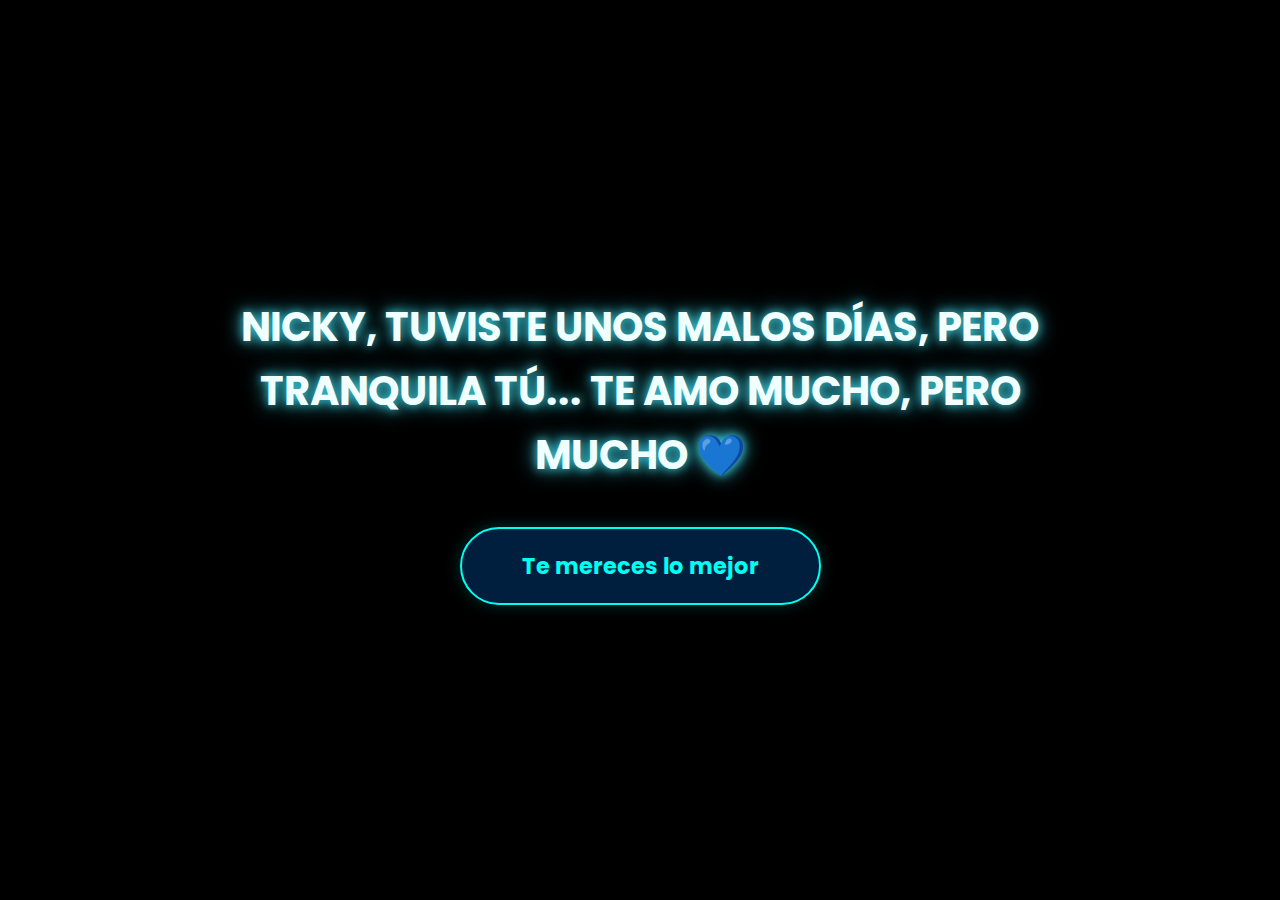
<file: index.html>
<!DOCTYPE html>
<html lang="es">
<head>
  <meta charset="UTF-8" />
  <meta name="viewport" content="width=device-width, initial-scale=1.0"/>
  <title>Mensaje para Nicky</title>
  <link href="https://fonts.googleapis.com/css2?family=Poppins:ital,wght@0,500;1,900&display=swap" rel="stylesheet">
  <style>
    * {
      margin: 0;
      padding: 0;
      box-sizing: border-box;
      font-family: 'Poppins', cursive;
    }

    body {
      width: 100%;
      height: 100vh;
      background-color: #000;
      color: azure;
      display: flex;
      flex-direction: column;
      align-items: center;
      justify-content: center;
      overflow: hidden;
      text-align: center;
      padding: 20px;
    }

    .greetings {
      font-size: 2.5rem;
      font-weight: 700;
      max-width: 900px;
      line-height: 1.6;
      text-shadow: 0 0 10px #39c6d6, 0 0 20px #39c6d6;
      margin-bottom: 40px;
      animation: glowMessage 4s ease-in-out infinite alternate;
    }

    @keyframes glowMessage {
      0% {
        text-shadow: 0 0 5px #39c6d6, 0 0 10px #39c6d6;
      }
      100% {
        text-shadow: 0 0 20px #39c6d6, 0 0 40px #39c6d6;
      }
    }

    .botones {
      display: flex;
      justify-content: center;
      align-items: center;
    }

    .botones a {
      position: relative;
      padding: 20px 60px;
      font-size: 1.4rem;
      font-weight: bold;
      text-decoration: none;
      color: #00fff0;
      background: #001f3f;
      border: 2px solid #00fff0;
      border-radius: 60px;
      overflow: hidden;
      transition: 0.3s ease-in-out;
      box-shadow: 0 0 15px rgba(0, 255, 255, 0.2);
      z-index: 1;
      outline: none;
    }

    .botones a:focus {
      outline: none;
      box-shadow: none;
    }

    .botones a::before {
      content: '';
      position: absolute;
      top: var(--y, 50%);
      left: var(--x, 50%);
      width: 0;
      height: 0;
      background: radial-gradient(circle, #00fff0 10%, transparent 50%);
      transform: translate(-50%, -50%);
      transition: width 0.4s, height 0.4s;
      pointer-events: none;
      z-index: 0;
      border-radius: 50%;
    }

    .botones a:hover::before {
      width: 350px;
      height: 350px;
    }

    .botones a:hover {
      background-color: #00fff0;
      color: #001f3f;
      box-shadow: 0 0 25px #00fff0, 0 0 50px #00fff0;
    }

    @media screen and (max-width: 574px) {
      .greetings {
        font-size: 1.8rem;
        padding: 0 10px;
      }
    }
  </style>
</head>
<body>

  <div class="greetings">
    <span>NICKY, TUVISTE UNOS MALOS DÍAS, PERO TRANQUILA TÚ... TE AMO MUCHO, PERO MUCHO 💙</span>
  </div>

  <div class="botones">
    <a href="flower.html">Te mereces lo mejor</a>
  </div>

  <script>
    document.querySelectorAll('.botones a').forEach(btn => {
      btn.addEventListener('mousemove', (e) => {
        const rect = btn.getBoundingClientRect();
        const x = e.clientX - rect.left;
        const y = e.clientY - rect.top;
        btn.style.setProperty('--x', `${x}px`);
        btn.style.setProperty('--y', `${y}px`);
      });
    });
  </script>

</body>
</html>
</file>
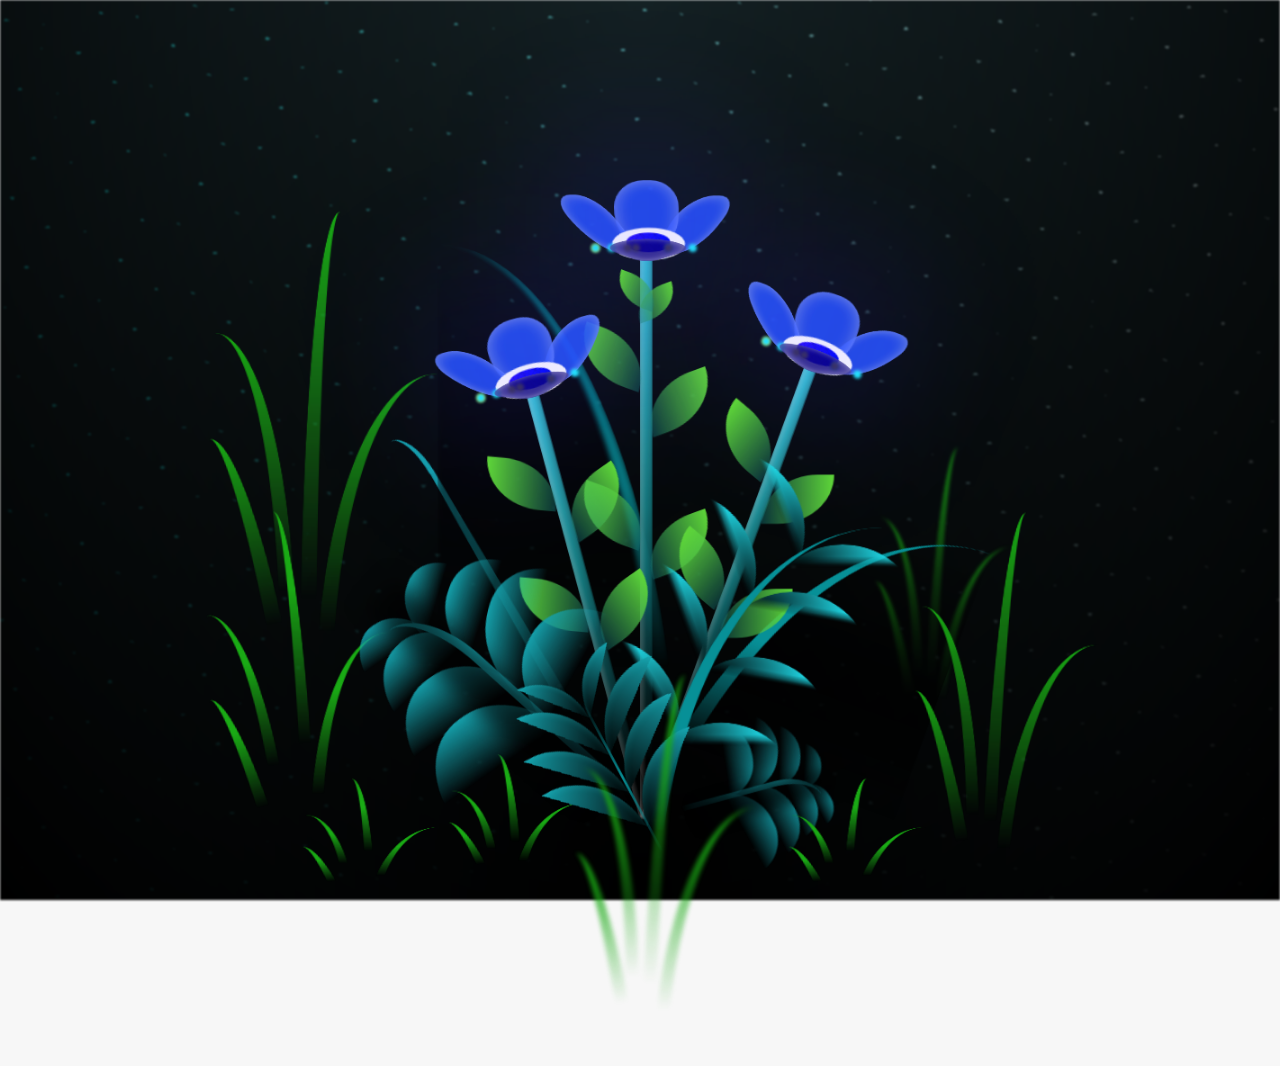
<file: flower.html>
<!DOCTYPE html>
<html lang="es">
  <head>
    <meta charset="UTF-8" />
    <meta http-equiv="X-UA-Compatible" content="IE=edge" />
    <meta name="viewport" content="width=device-width, initial-scale=1.0" />
    <link rel="stylesheet" href="css/main.css" />
    <link rel="icon" href="img/flowers.png" type="image/x-icon" />
    <title>Flower</title>
  </head>
  <body class="container">
    <audio src="sound/ChristianBasso&HaienQiu-Flowers.mp3" autoplay></audio>
    <div id="lyrics">
  
    </div>
  
    <div class="night"></div>
    <div class="flowers">
      <div class="flower flower--1">
        <div class="flower__leafs flower__leafs--1">
          <div class="flower__leaf flower__leaf--1"></div>
          <div class="flower__leaf flower__leaf--2"></div>
          <div class="flower__leaf flower__leaf--3"></div>
          <div class="flower__leaf flower__leaf--4"></div>
          <div class="flower__white-circle"></div>

          <div class="flower__light flower__light--1"></div>
          <div class="flower__light flower__light--2"></div>
          <div class="flower__light flower__light--3"></div>
          <div class="flower__light flower__light--4"></div>
          <div class="flower__light flower__light--5"></div>
          <div class="flower__light flower__light--6"></div>
          <div class="flower__light flower__light--7"></div>
          <div class="flower__light flower__light--8"></div>
        </div>
        <div class="flower__line">
          <div class="flower__line__leaf flower__line__leaf--1"></div>
          <div class="flower__line__leaf flower__line__leaf--2"></div>
          <div class="flower__line__leaf flower__line__leaf--3"></div>
          <div class="flower__line__leaf flower__line__leaf--4"></div>
          <div class="flower__line__leaf flower__line__leaf--5"></div>
          <div class="flower__line__leaf flower__line__leaf--6"></div>
        </div>
      </div>

      <div class="flower flower--2">
        <div class="flower__leafs flower__leafs--2">
          <div class="flower__leaf flower__leaf--1"></div>
          <div class="flower__leaf flower__leaf--2"></div>
          <div class="flower__leaf flower__leaf--3"></div>
          <div class="flower__leaf flower__leaf--4"></div>
          <div class="flower__white-circle"></div>

          <div class="flower__light flower__light--1"></div>
          <div class="flower__light flower__light--2"></div>
          <div class="flower__light flower__light--3"></div>
          <div class="flower__light flower__light--4"></div>
          <div class="flower__light flower__light--5"></div>
          <div class="flower__light flower__light--6"></div>
          <div class="flower__light flower__light--7"></div>
          <div class="flower__light flower__light--8"></div>
        </div>
        <div class="flower__line">
          <div class="flower__line__leaf flower__line__leaf--1"></div>
          <div class="flower__line__leaf flower__line__leaf--2"></div>
          <div class="flower__line__leaf flower__line__leaf--3"></div>
          <div class="flower__line__leaf flower__line__leaf--4"></div>
        </div>
      </div>

      <div class="flower flower--3">
        <div class="flower__leafs flower__leafs--3">
          <div class="flower__leaf flower__leaf--1"></div>
          <div class="flower__leaf flower__leaf--2"></div>
          <div class="flower__leaf flower__leaf--3"></div>
          <div class="flower__leaf flower__leaf--4"></div>
          <div class="flower__white-circle"></div>

          <div class="flower__light flower__light--1"></div>
          <div class="flower__light flower__light--2"></div>
          <div class="flower__light flower__light--3"></div>
          <div class="flower__light flower__light--4"></div>
          <div class="flower__light flower__light--5"></div>
          <div class="flower__light flower__light--6"></div>
          <div class="flower__light flower__light--7"></div>
          <div class="flower__light flower__light--8"></div>
        </div>
        <div class="flower__line">
          <div class="flower__line__leaf flower__line__leaf--1"></div>
          <div class="flower__line__leaf flower__line__leaf--2"></div>
          <div class="flower__line__leaf flower__line__leaf--3"></div>
          <div class="flower__line__leaf flower__line__leaf--4"></div>
        </div>
      </div>

      <div class="grow-ans" style="--d: 1.2s">
        <div class="flower__g-long">
          <div class="flower__g-long__top"></div>
          <div class="flower__g-long__bottom"></div>
        </div>
      </div>

      <div class="growing-grass">
        <div class="flower__grass flower__grass--1">
          <div class="flower__grass--top"></div>
          <div class="flower__grass--bottom"></div>
          <div class="flower__grass__leaf flower__grass__leaf--1"></div>
          <div class="flower__grass__leaf flower__grass__leaf--2"></div>
          <div class="flower__grass__leaf flower__grass__leaf--3"></div>
          <div class="flower__grass__leaf flower__grass__leaf--4"></div>
          <div class="flower__grass__leaf flower__grass__leaf--5"></div>
          <div class="flower__grass__leaf flower__grass__leaf--6"></div>
          <div class="flower__grass__leaf flower__grass__leaf--7"></div>
          <div class="flower__grass__leaf flower__grass__leaf--8"></div>
          <div class="flower__grass__overlay"></div>
        </div>
      </div>

      <div class="growing-grass">
        <div class="flower__grass flower__grass--2">
          <div class="flower__grass--top"></div>
          <div class="flower__grass--bottom"></div>
          <div class="flower__grass__leaf flower__grass__leaf--1"></div>
          <div class="flower__grass__leaf flower__grass__leaf--2"></div>
          <div class="flower__grass__leaf flower__grass__leaf--3"></div>
          <div class="flower__grass__leaf flower__grass__leaf--4"></div>
          <div class="flower__grass__leaf flower__grass__leaf--5"></div>
          <div class="flower__grass__leaf flower__grass__leaf--6"></div>
          <div class="flower__grass__leaf flower__grass__leaf--7"></div>
          <div class="flower__grass__leaf flower__grass__leaf--8"></div>
          <div class="flower__grass__overlay"></div>
        </div>
      </div>

      <div class="grow-ans" style="--d: 2.4s">
        <div class="flower__g-right flower__g-right--1">
          <div class="leaf"></div>
        </div>
      </div>

      <div class="grow-ans" style="--d: 2.8s">
        <div class="flower__g-right flower__g-right--2">
          <div class="leaf"></div>
        </div>
      </div>

      <div class="grow-ans" style="--d: 2.8s">
        <div class="flower__g-front">
          <div
            class="flower__g-front__leaf-wrapper flower__g-front__leaf-wrapper--1"
          >
            <div class="flower__g-front__leaf"></div>
          </div>
          <div
            class="flower__g-front__leaf-wrapper flower__g-front__leaf-wrapper--2"
          >
            <div class="flower__g-front__leaf"></div>
          </div>
          <div
            class="flower__g-front__leaf-wrapper flower__g-front__leaf-wrapper--3"
          >
            <div class="flower__g-front__leaf"></div>
          </div>
          <div
            class="flower__g-front__leaf-wrapper flower__g-front__leaf-wrapper--4"
          >
            <div class="flower__g-front__leaf"></div>
          </div>
          <div
            class="flower__g-front__leaf-wrapper flower__g-front__leaf-wrapper--5"
          >
            <div class="flower__g-front__leaf"></div>
          </div>
          <div
            class="flower__g-front__leaf-wrapper flower__g-front__leaf-wrapper--6"
          >
            <div class="flower__g-front__leaf"></div>
          </div>
          <div
            class="flower__g-front__leaf-wrapper flower__g-front__leaf-wrapper--7"
          >
            <div class="flower__g-front__leaf"></div>
          </div>
          <div
            class="flower__g-front__leaf-wrapper flower__g-front__leaf-wrapper--8"
          >
            <div class="flower__g-front__leaf"></div>
          </div>
          <div class="flower__g-front__line"></div>
        </div>
      </div>

      <div class="grow-ans" style="--d: 3.2s">
        <div class="flower__g-fr">
          <div class="leaf"></div>
          <div class="flower__g-fr__leaf flower__g-fr__leaf--1"></div>
          <div class="flower__g-fr__leaf flower__g-fr__leaf--2"></div>
          <div class="flower__g-fr__leaf flower__g-fr__leaf--3"></div>
          <div class="flower__g-fr__leaf flower__g-fr__leaf--4"></div>
          <div class="flower__g-fr__leaf flower__g-fr__leaf--5"></div>
          <div class="flower__g-fr__leaf flower__g-fr__leaf--6"></div>
          <div class="flower__g-fr__leaf flower__g-fr__leaf--7"></div>
          <div class="flower__g-fr__leaf flower__g-fr__leaf--8"></div>
        </div>
      </div>

      <div class="long-g long-g--0">
        <div class="grow-ans" style="--d: 3s">
          <div class="leaf leaf--0"></div>
        </div>
        <div class="grow-ans" style="--d: 2.2s">
          <div class="leaf leaf--1"></div>
        </div>
        <div class="grow-ans" style="--d: 3.4s">
          <div class="leaf leaf--2"></div>
        </div>
        <div class="grow-ans" style="--d: 3.6s">
          <div class="leaf leaf--3"></div>
        </div>
      </div>

      <div class="long-g long-g--1">
        <div class="grow-ans" style="--d: 3.6s">
          <div class="leaf leaf--0"></div>
        </div>
        <div class="grow-ans" style="--d: 3.8s">
          <div class="leaf leaf--1"></div>
        </div>
        <div class="grow-ans" style="--d: 4s">
          <div class="leaf leaf--2"></div>
        </div>
        <div class="grow-ans" style="--d: 4.2s">
          <div class="leaf leaf--3"></div>
        </div>
      </div>

      <div class="long-g long-g--2">
        <div class="grow-ans" style="--d: 4s">
          <div class="leaf leaf--0"></div>
        </div>
        <div class="grow-ans" style="--d: 4.2s">
          <div class="leaf leaf--1"></div>
        </div>
        <div class="grow-ans" style="--d: 4.4s">
          <div class="leaf leaf--2"></div>
        </div>
        <div class="grow-ans" style="--d: 4.6s">
          <div class="leaf leaf--3"></div>
        </div>
      </div>

      <div class="long-g long-g--3">
        <div class="grow-ans" style="--d: 4s">
          <div class="leaf leaf--0"></div>
        </div>
        <div class="grow-ans" style="--d: 4.2s">
          <div class="leaf leaf--1"></div>
        </div>
        <div class="grow-ans" style="--d: 3s">
          <div class="leaf leaf--2"></div>
        </div>
        <div class="grow-ans" style="--d: 3.6s">
          <div class="leaf leaf--3"></div>
        </div>
      </div>

      <div class="long-g long-g--4">
        <div class="grow-ans" style="--d: 4s">
          <div class="leaf leaf--0"></div>
        </div>
        <div class="grow-ans" style="--d: 4.2s">
          <div class="leaf leaf--1"></div>
        </div>
        <div class="grow-ans" style="--d: 3s">
          <div class="leaf leaf--2"></div>
        </div>
        <div class="grow-ans" style="--d: 3.6s">
          <div class="leaf leaf--3"></div>
        </div>
      </div>

      <div class="long-g long-g--5">
        <div class="grow-ans" style="--d: 4s">
          <div class="leaf leaf--0"></div>
        </div>
        <div class="grow-ans" style="--d: 4.2s">
          <div class="leaf leaf--1"></div>
        </div>
        <div class="grow-ans" style="--d: 3s">
          <div class="leaf leaf--2"></div>
        </div>
        <div class="grow-ans" style="--d: 3.6s">
          <div class="leaf leaf--3"></div>
        </div>
      </div>

      <div class="long-g long-g--6">
        <div class="grow-ans" style="--d: 4.2s">
          <div class="leaf leaf--0"></div>
        </div>
        <div class="grow-ans" style="--d: 4.4s">
          <div class="leaf leaf--1"></div>
        </div>
        <div class="grow-ans" style="--d: 4.6s">
          <div class="leaf leaf--2"></div>
        </div>
        <div class="grow-ans" style="--d: 4.8s">
          <div class="leaf leaf--3"></div>
        </div>
      </div>

      <div class="long-g long-g--7">
        <div class="grow-ans" style="--d: 3s">
          <div class="leaf leaf--0"></div>
        </div>
        <div class="grow-ans" style="--d: 3.2s">
          <div class="leaf leaf--1"></div>
        </div>
        <div class="grow-ans" style="--d: 3.5s">
          <div class="leaf leaf--2"></div>
        </div>
        <div class="grow-ans" style="--d: 3.6s">
          <div class="leaf leaf--3"></div>
        </div>
      </div>
    </div>
    <script src="anim.js"></script>
    <script src="main.js"></script>
  </body>
</html>
</file>
<file: css/main.css>
*,
*::after,
*::before {
  padding: 0;
  margin: 0;
  box-sizing: border-box;
}

:root {
  --dark-color: #000;
}

body {
  display: flex;
  align-items: flex-end;
  justify-content: center;
  min-height: 100vh;
  background-color: var(--dark-color);
  overflow: hidden;
  perspective: 1000px;
}

#lyrics {
  font-size: 28px;
  font-family: "Franklin Gothic Medium", "Arial Narrow", Arial, sans-serif;
  color: white;
  position: absolute;
  margin-bottom: 20%;
  z-index: 1;
  font-weight: bold;
  letter-spacing: 4px;
}
@media only screen and (max-width: 600px) {
  /* Estilos específicos para dispositivos con un ancho máximo de 600px */
  #lyrics {
      font-size: 14px; /* Reduce el tamaño del texto para dispositivos más pequeños */
      margin-bottom: 530px;
      letter-spacing: 3px;
  }

}
.titulo {
  margin-bottom: 180px;
  font-family: "Arial Narrow", Arial, sans-serif;
  color: rgb(34, 0, 255), 0, 255);
  position: absolute;
  font-weight: bold;
  letter-spacing: 10px;
  opacity: 0;
  animation: fadeIn 3s ease-in-out forwards;
  text-align: center;
}
@keyframes fadeIn {
  from {
    opacity: 0;
  }
  to {
    opacity: 1;
  }
}

.night {
  z-index: -1;
  position: absolute;
  left: 50%;
  top: 0;
  transform: translateX(-50%);
  width: 100%;
  height: 100%;
  filter: blur(0.1vmin);
  background-image: radial-gradient(
      ellipse at top,
      transparent 0%,
      var(--dark-color)
    ),
    radial-gradient(
      ellipse at bottom,
      var(--dark-color),
      rgba(145, 233, 255, 0.2)
    ),
    repeating-linear-gradient(
      220deg,
      rgb(0, 0, 0) 0px,
      rgb(0, 0, 0) 19px,
      transparent 19px,
      transparent 22px
    ),
    repeating-linear-gradient(
      189deg,
      rgb(0, 0, 0) 0px,
      rgb(0, 0, 0) 19px,
      transparent 19px,
      transparent 22px
    ),
    repeating-linear-gradient(
      148deg,
      rgb(0, 0, 0) 0px,
      rgb(0, 0, 0) 19px,
      transparent 19px,
      transparent 22px
    ),
    linear-gradient(90deg, rgb(0, 255, 250), rgb(240, 240, 240));
}

.flowers {
  position: relative;
  transform: scale(0.9);
  /*margin-bottom: 100px;
  */
}

@media only screen and (max-width: 600px) {
  /* Estilos específicos para dispositivos con un ancho máximo de 600px */
.flowers {
      font-size: 14px;
      margin-bottom: 35%;
      letter-spacing: 3px;
      transform: scale(1.0);
}

}

.flower {
  position: absolute;
  bottom: 10vmin;
  transform-origin: bottom center;
  z-index: 10;
  --fl-speed: 0.8s;
}
.flower--1 {
  -webkit-animation: moving-flower-1 4s linear infinite;
  animation: moving-flower-1 4s linear infinite;
}
.flower--1 .flower__line {
  height: 70vmin;
  -webkit-animation-delay: 0.3s;
  animation-delay: 0.3s;
}
.flower--1 .flower__line__leaf--1 {
  -webkit-animation: blooming-leaf-right var(--fl-speed) 1.6s backwards;
  animation: blooming-leaf-right var(--fl-speed) 1.6s backwards;
}
.flower--1 .flower__line__leaf--2 {
  -webkit-animation: blooming-leaf-right var(--fl-speed) 1.4s backwards;
  animation: blooming-leaf-right var(--fl-speed) 1.4s backwards;
}
.flower--1 .flower__line__leaf--3 {
  -webkit-animation: blooming-leaf-left var(--fl-speed) 1.2s backwards;
  animation: blooming-leaf-left var(--fl-speed) 1.2s backwards;
}
.flower--1 .flower__line__leaf--4 {
  -webkit-animation: blooming-leaf-left var(--fl-speed) 1s backwards;
  animation: blooming-leaf-left var(--fl-speed) 1s backwards;
}
.flower--1 .flower__line__leaf--5 {
  -webkit-animation: blooming-leaf-right var(--fl-speed) 1.8s backwards;
  animation: blooming-leaf-right var(--fl-speed) 1.8s backwards;
}
.flower--1 .flower__line__leaf--6 {
  -webkit-animation: blooming-leaf-left var(--fl-speed) 2s backwards;
  animation: blooming-leaf-left var(--fl-speed) 2s backwards;
}
.flower--2 {
  left: 50%;
  transform: rotate(20deg);
  -webkit-animation: moving-flower-2 4s linear infinite;
  animation: moving-flower-2 4s linear infinite;
}
.flower--2 .flower__line {
  height: 60vmin;
  -webkit-animation-delay: 0.6s;
  animation-delay: 0.6s;
}
.flower--2 .flower__line__leaf--1 {
  -webkit-animation: blooming-leaf-right var(--fl-speed) 1.9s backwards;
  animation: blooming-leaf-right var(--fl-speed) 1.9s backwards;
}
.flower--2 .flower__line__leaf--2 {
  -webkit-animation: blooming-leaf-right var(--fl-speed) 1.7s backwards;
  animation: blooming-leaf-right var(--fl-speed) 1.7s backwards;
}
.flower--2 .flower__line__leaf--3 {
  -webkit-animation: blooming-leaf-left var(--fl-speed) 1.5s backwards;
  animation: blooming-leaf-left var(--fl-speed) 1.5s backwards;
}
.flower--2 .flower__line__leaf--4 {
  -webkit-animation: blooming-leaf-left var(--fl-speed) 1.3s backwards;
  animation: blooming-leaf-left var(--fl-speed) 1.3s backwards;
}
.flower--3 {
  left: 50%;
  transform: rotate(-15deg);
  -webkit-animation: moving-flower-3 4s linear infinite;
  animation: moving-flower-3 4s linear infinite;
}
.flower--3 .flower__line {
  -webkit-animation-delay: 0.9s;
  animation-delay: 0.9s;
}
.flower--3 .flower__line__leaf--1 {
  -webkit-animation: blooming-leaf-right var(--fl-speed) 2.5s backwards;
  animation: blooming-leaf-right var(--fl-speed) 2.5s backwards;
}
.flower--3 .flower__line__leaf--2 {
  -webkit-animation: blooming-leaf-right var(--fl-speed) 2.3s backwards;
  animation: blooming-leaf-right var(--fl-speed) 2.3s backwards;
}
.flower--3 .flower__line__leaf--3 {
  -webkit-animation: blooming-leaf-left var(--fl-speed) 2.1s backwards;
  animation: blooming-leaf-left var(--fl-speed) 2.1s backwards;
}
.flower--3 .flower__line__leaf--4 {
  -webkit-animation: blooming-leaf-left var(--fl-speed) 1.9s backwards;
  animation: blooming-leaf-left var(--fl-speed) 1.9s backwards;
}
.flower__leafs {
  position: relative;
  -webkit-animation: blooming-flower 2s backwards;
  animation: blooming-flower 2s backwards;
}
.flower__leafs--1 {
  -webkit-animation-delay: 1.1s;
  animation-delay: 1.1s;
}
.flower__leafs--2 {
  -webkit-animation-delay: 1.4s;
  animation-delay: 1.4s;
}
.flower__leafs--3 {
  -webkit-animation-delay: 1.7s;
  animation-delay: 1.7s;
}
.flower__leafs::after {
  content: "";
  position: absolute;
  left: 0;
  top: 0;
  transform: translate(-50%, -100%);
  width: 8vmin;
  height: 8vmin;
  background-color: #3725fd;
  /* background-color: #fd2525; */
  filter: blur(10vmin);
}
.flower__leaf {
  position: absolute;
  bottom: 0;
  left: 50%;
  width: 8vmin;
  height: 11vmin;
  border-radius: 51% 49% 47% 53%/44% 45% 55% 69%;
  background-color: #253bfd;
  background-color: #2554fd;
  transform-origin: bottom center;
  opacity: 0.9;
  box-shadow: inset 0 0 2vmin rgba(255, 255, 255, 0.5);
}
.flower__leaf--1 {
  transform: translate(-10%, 1%) rotateY(40deg) rotateX(-50deg);
}
.flower__leaf--2 {
  transform: translate(-50%, -4%) rotateX(40deg);
}
.flower__leaf--3 {
  transform: translate(-90%, 0%) rotateY(45deg) rotateX(50deg);
}
.flower__leaf--4 {
  width: 8vmin;
  height: 8vmin;
  transform-origin: bottom left;
  border-radius: 4vmin 10vmin 4vmin 4vmin;
  transform: translate(0%, 18%) rotateX(70deg) rotate(-43deg);
  background-color: #09017c;
  z-index: 1;
  opacity: 0.8;
}
.flower__white-circle {
  position: absolute;
  left: -3.5vmin;
  top: -3vmin;
  width: 9vmin;
  height: 4vmin;
  border-radius: 50%;
  background-color: #fff;
}
.flower__white-circle::after {
  content: "";
  position: absolute;
  left: 50%;
  top: 45%;
  transform: translate(-50%, -50%);
  width: 60%;
  height: 60%;
  border-radius: inherit;
  background-image: repeating-linear-gradient(
      135deg,
      rgba(0, 0, 0, 0.03) 0px,
      rgba(0, 0, 0, 0.03) 1px,
      transparent 1px,
      transparent 12px
    ),
    repeating-linear-gradient(
      45deg,
      rgba(0, 0, 0, 0.03) 0px,
      rgba(0, 0, 0, 0.03) 1px,
      transparent 1px,
      transparent 12px
    ),
    repeating-linear-gradient(
      67.5deg,
      rgba(0, 0, 0, 0.03) 0px,
      rgba(0, 0, 0, 0.03) 1px,
      transparent 1px,
      transparent 12px
    ),
    repeating-linear-gradient(
      135deg,
      rgba(0, 0, 0, 0.03) 0px,
      rgba(0, 0, 0, 0.03) 1px,
      transparent 1px,
      transparent 12px
    ),
    repeating-linear-gradient(
      45deg,
      rgba(0, 0, 0, 0.03) 0px,
      rgba(0, 0, 0, 0.03) 1px,
      transparent 1px,
      transparent 12px
    ),
    repeating-linear-gradient(
      112.5deg,
      rgba(0, 0, 0, 0.03) 0px,
      rgba(0, 0, 0, 0.03) 1px,
      transparent 1px,
      transparent 12px
    ),
    repeating-linear-gradient(
      112.5deg,
      rgba(0, 0, 0, 0.03) 0px,
      rgba(0, 0, 0, 0.03) 1px,
      transparent 1px,
      transparent 12px
    ),
    repeating-linear-gradient(
      45deg,
      rgba(0, 0, 0, 0.03) 0px,
      rgba(0, 0, 0, 0.03) 1px,
      transparent 1px,
      transparent 12px
    ),
    repeating-linear-gradient(
      22.5deg,
      rgba(0, 0, 0, 0.03) 0px,
      rgba(0, 0, 0, 0.03) 1px,
      transparent 1px,
      transparent 12px
    ),
    repeating-linear-gradient(
      45deg,
      rgba(0, 0, 0, 0.03) 0px,
      rgba(0, 0, 0, 0.03) 1px,
      transparent 1px,
      transparent 12px
    ),
    repeating-linear-gradient(
      22.5deg,
      rgba(0, 0, 0, 0.03) 0px,
      rgba(0, 0, 0, 0.03) 1px,
      transparent 1px,
      transparent 12px
    ),
    repeating-linear-gradient(
      135deg,
      rgba(0, 0, 0, 0.03) 0px,
      rgba(0, 0, 0, 0.03) 1px,
      transparent 1px,
      transparent 12px
    ),
    repeating-linear-gradient(
      157.5deg,
      rgba(0, 0, 0, 0.03) 0px,
      rgba(0, 0, 0, 0.03) 1px,
      transparent 1px,
      transparent 12px
    ),
    repeating-linear-gradient(
      67.5deg,
      rgba(0, 0, 0, 0.03) 0px,
      rgba(0, 0, 0, 0.03) 1px,
      transparent 1px,
      transparent 12px
    ),
    repeating-linear-gradient(
      67.5deg,
      rgba(0, 0, 0, 0.03) 0px,
      rgba(0, 0, 0, 0.03) 1px,
      transparent 1px,
      transparent 12px
    ),
    linear-gradient(90deg, rgb(46, 18, 255), rgb(0, 13, 255));
}
.flower__line {
  height: 55vmin;
  width: 1.5vmin;
  background-image: linear-gradient(
      to left,
      rgba(0, 0, 0, 0.2),
      transparent,
      rgba(255, 255, 255, 0.2)
    ),
    linear-gradient(to top, transparent 10%, #14757a, #39c6d6);
  box-shadow: inset 0 0 2px rgba(0, 0, 0, 0.5);
  -webkit-animation: grow-flower-tree 4s backwards;
  animation: grow-flower-tree 4s backwards;
}
.flower__line__leaf {
  --w: 7vmin;
  --h: calc(var(--w) + 2vmin);
  position: absolute;
  top: 20%;
  left: 90%;
  width: var(--w);
  height: var(--h);
  border-top-right-radius: var(--h);
  border-bottom-left-radius: var(--h);
  background-image: linear-gradient(to top, rgba(20, 117, 122, 0.4), #5ed639);
}
.flower__line__leaf--1 {
  transform: rotate(70deg) rotateY(30deg);
}
.flower__line__leaf--2 {
  top: 45%;
  transform: rotate(70deg) rotateY(30deg);
}
.flower__line__leaf--3,
.flower__line__leaf--4,
.flower__line__leaf--6 {
  border-top-right-radius: 0;
  border-bottom-left-radius: 0;
  border-top-left-radius: var(--h);
  border-bottom-right-radius: var(--h);
  left: -460%;
  top: 12%;
  transform: rotate(-70deg) rotateY(30deg);
}
.flower__line__leaf--4 {
  top: 40%;
}
.flower__line__leaf--5 {
  top: 0;
  transform-origin: left;
  transform: rotate(70deg) rotateY(30deg) scale(0.6);
}
.flower__line__leaf--6 {
  top: -2%;
  left: -450%;
  transform-origin: right;
  transform: rotate(-70deg) rotateY(30deg) scale(0.6);
}
.flower__light {
  position: absolute;
  bottom: 0vmin;
  width: 1vmin;
  height: 1vmin;
  background-color: rgb(255, 251, 0);
  border-radius: 50%;
  filter: blur(0.2vmin);
  -webkit-animation: light-ans 4s linear infinite backwards;
  animation: light-ans 4s linear infinite backwards;
}
.flower__light:nth-child(odd) {
  background-color: #23f0ff;
}
.flower__light--1 {
  left: -2vmin;
  -webkit-animation-delay: 1s;
  animation-delay: 1s;
}
.flower__light--2 {
  left: 3vmin;
  -webkit-animation-delay: 0.5s;
  animation-delay: 0.5s;
}
.flower__light--3 {
  left: -6vmin;
  -webkit-animation-delay: 0.3s;
  animation-delay: 0.3s;
}
.flower__light--4 {
  left: 6vmin;
  -webkit-animation-delay: 0.9s;
  animation-delay: 0.9s;
}
.flower__light--5 {
  left: -1vmin;
  -webkit-animation-delay: 1.5s;
  animation-delay: 1.5s;
}
.flower__light--6 {
  left: -4vmin;
  -webkit-animation-delay: 3s;
  animation-delay: 3s;
}
.flower__light--7 {
  left: 3vmin;
  -webkit-animation-delay: 2s;
  animation-delay: 2s;
}
.flower__light--8 {
  left: -6vmin;
  -webkit-animation-delay: 3.5s;
  animation-delay: 3.5s;
}
.flower__grass {
  --c: #159faa;
  --line-w: 1.5vmin;
  position: absolute;
  bottom: 12vmin;
  left: -7vmin;
  display: flex;
  flex-direction: column;
  align-items: flex-end;
  z-index: 20;
  transform-origin: bottom center;
  transform: rotate(-48deg) rotateY(40deg);
}
.flower__grass--1 {
  -webkit-animation: moving-grass 2s linear infinite;
  animation: moving-grass 2s linear infinite;
}
.flower__grass--2 {
  left: 2vmin;
  bottom: 10vmin;
  transform: scale(0.5) rotate(75deg) rotateX(10deg) rotateY(-200deg);
  opacity: 0.8;
  z-index: 0;
  -webkit-animation: moving-grass--2 1.5s linear infinite;
  animation: moving-grass--2 1.5s linear infinite;
}
.flower__grass--top {
  width: 7vmin;
  height: 10vmin;
  border-top-right-radius: 100%;
  border-right: var(--line-w) solid var(--c);
  transform-origin: bottom center;
  transform: rotate(-2deg);
}
.flower__grass--bottom {
  margin-top: -2px;
  width: var(--line-w);
  height: 25vmin;
  background-image: linear-gradient(to top, transparent, var(--c));
}
.flower__grass__leaf {
  --size: 10vmin;
  position: absolute;
  width: calc(var(--size) * 2.1);
  height: var(--size);
  border-top-left-radius: var(--size);
  border-top-right-radius: var(--size);
  background-image: linear-gradient(
    to top,
    transparent,
    transparent 30%,
    var(--c)
  );
  z-index: 100;
}
.flower__grass__leaf--1 {
  top: -6%;
  left: 30%;
  --size: 6vmin;
  transform: rotate(-20deg);
  -webkit-animation: growing-grass-ans--1 2s 2.6s backwards;
  animation: growing-grass-ans--1 2s 2.6s backwards;
}
@-webkit-keyframes growing-grass-ans--1 {
  0% {
    transform-origin: bottom left;
    transform: rotate(-20deg) scale(0);
  }
}
@keyframes growing-grass-ans--1 {
  0% {
    transform-origin: bottom left;
    transform: rotate(-20deg) scale(0);
  }
}
.flower__grass__leaf--2 {
  top: -5%;
  left: -110%;
  --size: 6vmin;
  transform: rotate(10deg);
  -webkit-animation: growing-grass-ans--2 2s 2.4s linear backwards;
  animation: growing-grass-ans--2 2s 2.4s linear backwards;
}
@-webkit-keyframes growing-grass-ans--2 {
  0% {
    transform-origin: bottom right;
    transform: rotate(10deg) scale(0);
  }
}
@keyframes growing-grass-ans--2 {
  0% {
    transform-origin: bottom right;
    transform: rotate(10deg) scale(0);
  }
}
.flower__grass__leaf--3 {
  top: 5%;
  left: 60%;
  --size: 8vmin;
  transform: rotate(-18deg) rotateX(-20deg);
  -webkit-animation: growing-grass-ans--3 2s 2.2s linear backwards;
  animation: growing-grass-ans--3 2s 2.2s linear backwards;
}
@-webkit-keyframes growing-grass-ans--3 {
  0% {
    transform-origin: bottom left;
    transform: rotate(-18deg) rotateX(-20deg) scale(0);
  }
}
@keyframes growing-grass-ans--3 {
  0% {
    transform-origin: bottom left;
    transform: rotate(-18deg) rotateX(-20deg) scale(0);
  }
}
.flower__grass__leaf--4 {
  top: 6%;
  left: -135%;
  --size: 8vmin;
  transform: rotate(2deg);
  -webkit-animation: growing-grass-ans--4 2s 2s linear backwards;
  animation: growing-grass-ans--4 2s 2s linear backwards;
}
@-webkit-keyframes growing-grass-ans--4 {
  0% {
    transform-origin: bottom right;
    transform: rotate(2deg) scale(0);
  }
}
@keyframes growing-grass-ans--4 {
  0% {
    transform-origin: bottom right;
    transform: rotate(2deg) scale(0);
  }
}
.flower__grass__leaf--5 {
  top: 20%;
  left: 60%;
  --size: 10vmin;
  transform: rotate(-24deg) rotateX(-20deg);
  -webkit-animation: growing-grass-ans--5 2s 1.8s linear backwards;
  animation: growing-grass-ans--5 2s 1.8s linear backwards;
}
@-webkit-keyframes growing-grass-ans--5 {
  0% {
    transform-origin: bottom left;
    transform: rotate(-24deg) rotateX(-20deg) scale(0);
  }
}
@keyframes growing-grass-ans--5 {
  0% {
    transform-origin: bottom left;
    transform: rotate(-24deg) rotateX(-20deg) scale(0);
  }
}
.flower__grass__leaf--6 {
  top: 22%;
  left: -180%;
  --size: 10vmin;
  transform: rotate(10deg);
  -webkit-animation: growing-grass-ans--6 2s 1.6s linear backwards;
  animation: growing-grass-ans--6 2s 1.6s linear backwards;
}
@-webkit-keyframes growing-grass-ans--6 {
  0% {
    transform-origin: bottom right;
    transform: rotate(10deg) scale(0);
  }
}
@keyframes growing-grass-ans--6 {
  0% {
    transform-origin: bottom right;
    transform: rotate(10deg) scale(0);
  }
}
.flower__grass__leaf--7 {
  top: 39%;
  left: 70%;
  --size: 10vmin;
  transform: rotate(-10deg);
  -webkit-animation: growing-grass-ans--7 2s 1.4s linear backwards;
  animation: growing-grass-ans--7 2s 1.4s linear backwards;
}
@-webkit-keyframes growing-grass-ans--7 {
  0% {
    transform-origin: bottom left;
    transform: rotate(-10deg) scale(0);
  }
}
@keyframes growing-grass-ans--7 {
  0% {
    transform-origin: bottom left;
    transform: rotate(-10deg) scale(0);
  }
}
.flower__grass__leaf--8 {
  top: 40%;
  left: -215%;
  --size: 11vmin;
  transform: rotate(10deg);
  -webkit-animation: growing-grass-ans--8 2s 1.2s linear backwards;
  animation: growing-grass-ans--8 2s 1.2s linear backwards;
}
@-webkit-keyframes growing-grass-ans--8 {
  0% {
    transform-origin: bottom right;
    transform: rotate(10deg) scale(0);
  }
}
@keyframes growing-grass-ans--8 {
  0% {
    transform-origin: bottom right;
    transform: rotate(10deg) scale(0);
  }
}
.flower__grass__overlay {
  position: absolute;
  top: -10%;
  right: 0%;
  width: 100%;
  height: 100%;
  background-color: rgba(0, 0, 0, 0.6);
  filter: blur(1.5vmin);
  z-index: 100;
}
.flower__g-long {
  --w: 2vmin;
  --h: 6vmin;
  --c: #159faa;
  position: absolute;
  bottom: 10vmin;
  left: -3vmin;
  transform-origin: bottom center;
  transform: rotate(-30deg) rotateY(-20deg);
  display: flex;
  flex-direction: column;
  align-items: flex-end;
  -webkit-animation: flower-g-long-ans 3s linear infinite;
  animation: flower-g-long-ans 3s linear infinite;
}
@-webkit-keyframes flower-g-long-ans {
  0%,
  100% {
    transform: rotate(-30deg) rotateY(-20deg);
  }
  50% {
    transform: rotate(-32deg) rotateY(-20deg);
  }
}
@keyframes flower-g-long-ans {
  0%,
  100% {
    transform: rotate(-30deg) rotateY(-20deg);
  }
  50% {
    transform: rotate(-32deg) rotateY(-20deg);
  }
}
.flower__g-long__top {
  top: calc(var(--h) * -1);
  width: calc(var(--w) + 1vmin);
  height: var(--h);
  border-top-right-radius: 100%;
  border-right: 0.7vmin solid var(--c);
  transform: translate(-0.7vmin, 1vmin);
}
.flower__g-long__bottom {
  width: var(--w);
  height: 50vmin;
  transform-origin: bottom center;
  background-image: linear-gradient(to top, transparent 30%, var(--c));
  box-shadow: inset 0 0 2px rgba(0, 0, 0, 0.5);
  -webkit-clip-path: polygon(35% 0, 65% 1%, 100% 100%, 0% 100%);
  clip-path: polygon(35% 0, 65% 1%, 100% 100%, 0% 100%);
}
.flower__g-right {
  position: absolute;
  bottom: 6vmin;
  left: -2vmin;
  transform-origin: bottom left;
  transform: rotate(20deg);
}
.flower__g-right .leaf {
  width: 30vmin;
  height: 50vmin;
  border-top-left-radius: 100%;
  border-left: 2vmin solid #079097;
  background-image: linear-gradient(
    to bottom,
    transparent,
    var(--dark-color) 60%
  );
  -webkit-mask-image: linear-gradient(to top, transparent 30%, #079097 60%);
}
.flower__g-right--1 {
  -webkit-animation: flower-g-right-ans 2.5s linear infinite;
  animation: flower-g-right-ans 2.5s linear infinite;
}
.flower__g-right--2 {
  left: 5vmin;
  transform: rotateY(-180deg);
  -webkit-animation: flower-g-right-ans--2 3s linear infinite;
  animation: flower-g-right-ans--2 3s linear infinite;
}
.flower__g-right--2 .leaf {
  height: 75vmin;
  filter: blur(0.3vmin);
  opacity: 0.8;
}
@-webkit-keyframes flower-g-right-ans {
  0%,
  100% {
    transform: rotate(20deg);
  }
  50% {
    transform: rotate(24deg) rotateX(-20deg);
  }
}
@keyframes flower-g-right-ans {
  0%,
  100% {
    transform: rotate(20deg);
  }
  50% {
    transform: rotate(24deg) rotateX(-20deg);
  }
}
@-webkit-keyframes flower-g-right-ans--2 {
  0%,
  100% {
    transform: rotateY(-180deg) rotate(0deg) rotateX(-20deg);
  }
  50% {
    transform: rotateY(-180deg) rotate(6deg) rotateX(-20deg);
  }
}
@keyframes flower-g-right-ans--2 {
  0%,
  100% {
    transform: rotateY(-180deg) rotate(0deg) rotateX(-20deg);
  }
  50% {
    transform: rotateY(-180deg) rotate(6deg) rotateX(-20deg);
  }
}
.flower__g-front {
  position: absolute;
  bottom: 6vmin;
  left: 2.5vmin;
  z-index: 100;
  transform-origin: bottom center;
  transform: rotate(-28deg) rotateY(30deg) scale(1.04);
  -webkit-animation: flower__g-front-ans 2s linear infinite;
  animation: flower__g-front-ans 2s linear infinite;
}
@-webkit-keyframes flower__g-front-ans {
  0%,
  100% {
    transform: rotate(-28deg) rotateY(30deg) scale(1.04);
  }
  50% {
    transform: rotate(-35deg) rotateY(40deg) scale(1.04);
  }
}
@keyframes flower__g-front-ans {
  0%,
  100% {
    transform: rotate(-28deg) rotateY(30deg) scale(1.04);
  }
  50% {
    transform: rotate(-35deg) rotateY(40deg) scale(1.04);
  }
}
.flower__g-front__line {
  width: 0.3vmin;
  height: 20vmin;
  background-image: linear-gradient(
    to top,
    transparent,
    #079097,
    transparent 100%
  );
  position: relative;
}
.flower__g-front__leaf-wrapper {
  position: absolute;
  top: 0;
  left: 0;
  transform-origin: bottom left;
  transform: rotate(10deg);
}
.flower__g-front__leaf-wrapper:nth-child(even) {
  left: 0vmin;
  transform: rotateY(-180deg) rotate(5deg);
  -webkit-animation: flower__g-front__leaf-left-ans 1s ease-in backwards;
  animation: flower__g-front__leaf-left-ans 1s ease-in backwards;
}
.flower__g-front__leaf-wrapper:nth-child(odd) {
  -webkit-animation: flower__g-front__leaf-ans 1s ease-in backwards;
  animation: flower__g-front__leaf-ans 1s ease-in backwards;
}
.flower__g-front__leaf-wrapper--1 {
  top: -8vmin;
  transform: scale(0.7);
  -webkit-animation: flower__g-front__leaf-ans 1s 5.5s ease-in backwards !important;
  animation: flower__g-front__leaf-ans 1s 5.5s ease-in backwards !important;
}
.flower__g-front__leaf-wrapper--2 {
  top: -8vmin;
  transform: rotateY(-180deg) scale(0.7) !important;
  -webkit-animation: flower__g-front__leaf-left-ans-2 1s 4.6s ease-in backwards !important;
  animation: flower__g-front__leaf-left-ans-2 1s 4.6s ease-in backwards !important;
}
.flower__g-front__leaf-wrapper--3 {
  top: -3vmin;
  -webkit-animation: flower__g-front__leaf-ans 1s 4.6s ease-in backwards;
  animation: flower__g-front__leaf-ans 1s 4.6s ease-in backwards;
}
.flower__g-front__leaf-wrapper--4 {
  top: -3vmin;
  transform: rotateY(-180deg) scale(0.9) !important;
  -webkit-animation: flower__g-front__leaf-left-ans-2 1s 4.6s ease-in backwards !important;
  animation: flower__g-front__leaf-left-ans-2 1s 4.6s ease-in backwards !important;
}
@-webkit-keyframes flower__g-front__leaf-left-ans-2 {
  0% {
    transform: rotateY(-180deg) scale(0);
  }
}
@keyframes flower__g-front__leaf-left-ans-2 {
  0% {
    transform: rotateY(-180deg) scale(0);
  }
}
.flower__g-front__leaf-wrapper--5,
.flower__g-front__leaf-wrapper--6 {
  top: 2vmin;
}
.flower__g-front__leaf-wrapper--7,
.flower__g-front__leaf-wrapper--8 {
  top: 6.5vmin;
}
.flower__g-front__leaf-wrapper--2 {
  -webkit-animation-delay: 5.2s !important;
  animation-delay: 5.2s !important;
}
.flower__g-front__leaf-wrapper--3 {
  -webkit-animation-delay: 4.9s !important;
  animation-delay: 4.9s !important;
}
.flower__g-front__leaf-wrapper--5 {
  -webkit-animation-delay: 4.3s !important;
  animation-delay: 4.3s !important;
}
.flower__g-front__leaf-wrapper--6 {
  -webkit-animation-delay: 4.1s !important;
  animation-delay: 4.1s !important;
}
.flower__g-front__leaf-wrapper--7 {
  -webkit-animation-delay: 3.8s !important;
  animation-delay: 3.8s !important;
}
.flower__g-front__leaf-wrapper--8 {
  -webkit-animation-delay: 3.5s !important;
  animation-delay: 3.5s !important;
}
@-webkit-keyframes flower__g-front__leaf-ans {
  0% {
    transform: rotate(10deg) scale(0);
  }
}
@keyframes flower__g-front__leaf-ans {
  0% {
    transform: rotate(10deg) scale(0);
  }
}
@-webkit-keyframes flower__g-front__leaf-left-ans {
  0% {
    transform: rotateY(-180deg) rotate(5deg) scale(0);
  }
}
@keyframes flower__g-front__leaf-left-ans {
  0% {
    transform: rotateY(-180deg) rotate(5deg) scale(0);
  }
}
.flower__g-front__leaf {
  width: 10vmin;
  height: 10vmin;
  border-radius: 100% 0% 0% 100%/100% 100% 0% 0%;
  box-shadow: inset 0 2px 1vmin hsla(184deg, 97%, 58%, 0.2);
  background-image: linear-gradient(
      to bottom left,
      transparent,
      var(--dark-color)
    ),
    linear-gradient(to bottom right, #159faa 50%, transparent 50%, transparent);
  -webkit-mask-image: linear-gradient(
    to bottom right,
    #159faa 50%,
    transparent 50%,
    transparent
  );
  mask-image: linear-gradient(
    to bottom right,
    #159faa 50%,
    transparent 50%,
    transparent
  );
}
.flower__g-fr {
  position: absolute;
  bottom: -4vmin;
  left: vmin;
  transform-origin: bottom left;
  z-index: 10;
  -webkit-animation: flower__g-fr-ans 2s linear infinite;
  animation: flower__g-fr-ans 2s linear infinite;
}
@-webkit-keyframes flower__g-fr-ans {
  0%,
  100% {
    transform: rotate(2deg);
  }
  50% {
    transform: rotate(4deg);
  }
}
@keyframes flower__g-fr-ans {
  0%,
  100% {
    transform: rotate(2deg);
  }
  50% {
    transform: rotate(4deg);
  }
}
.flower__g-fr .leaf {
  width: 30vmin;
  height: 50vmin;
  border-top-left-radius: 100%;
  border-left: 2vmin solid #079097;
  -webkit-mask-image: linear-gradient(to top, transparent 25%, #079097 50%);
  position: relative;
  z-index: 1;
}
.flower__g-fr__leaf {
  position: absolute;
  top: 0;
  left: 0;
  width: 10vmin;
  height: 10vmin;
  border-radius: 100% 0% 0% 100%/100% 100% 0% 0%;
  box-shadow: inset 0 2px 1vmin hsla(184deg, 97%, 58%, 0.2);
  background-image: linear-gradient(
      to bottom left,
      transparent,
      var(--dark-color) 98%
    ),
    linear-gradient(to bottom right, #23f0ff 45%, transparent 50%, transparent);
  -webkit-mask-image: linear-gradient(
    135deg,
    #159faa 40%,
    transparent 50%,
    transparent
  );
}
.flower__g-fr__leaf--1 {
  left: 20vmin;
  transform: rotate(45deg);
  -webkit-animation: flower__g-fr-leaft-ans-1 0.5s 5.2s linear backwards;
  animation: flower__g-fr-leaft-ans-1 0.5s 5.2s linear backwards;
}
@-webkit-keyframes flower__g-fr-leaft-ans-1 {
  0% {
    transform-origin: left;
    transform: rotate(45deg) scale(0);
  }
}
@keyframes flower__g-fr-leaft-ans-1 {
  0% {
    transform-origin: left;
    transform: rotate(45deg) scale(0);
  }
}
.flower__g-fr__leaf--2 {
  left: 12vmin;
  top: -7vmin;
  transform: rotate(25deg) rotateY(-180deg);
  -webkit-animation: flower__g-fr-leaft-ans-6 0.5s 5s linear backwards;
  animation: flower__g-fr-leaft-ans-6 0.5s 5s linear backwards;
}
.flower__g-fr__leaf--3 {
  left: 15vmin;
  top: 6vmin;
  transform: rotate(55deg);
  -webkit-animation: flower__g-fr-leaft-ans-5 0.5s 4.8s linear backwards;
  animation: flower__g-fr-leaft-ans-5 0.5s 4.8s linear backwards;
}
.flower__g-fr__leaf--4 {
  left: 6vmin;
  top: -2vmin;
  transform: rotate(25deg) rotateY(-180deg);
  -webkit-animation: flower__g-fr-leaft-ans-6 0.5s 4.6s linear backwards;
  animation: flower__g-fr-leaft-ans-6 0.5s 4.6s linear backwards;
}
.flower__g-fr__leaf--5 {
  left: 10vmin;
  top: 14vmin;
  transform: rotate(55deg);
  -webkit-animation: flower__g-fr-leaft-ans-5 0.5s 4.4s linear backwards;
  animation: flower__g-fr-leaft-ans-5 0.5s 4.4s linear backwards;
}
@-webkit-keyframes flower__g-fr-leaft-ans-5 {
  0% {
    transform-origin: left;
    transform: rotate(55deg) scale(0);
  }
}
@keyframes flower__g-fr-leaft-ans-5 {
  0% {
    transform-origin: left;
    transform: rotate(55deg) scale(0);
  }
}
.flower__g-fr__leaf--6 {
  left: 0vmin;
  top: 6vmin;
  transform: rotate(25deg) rotateY(-180deg);
  -webkit-animation: flower__g-fr-leaft-ans-6 0.5s 4.2s linear backwards;
  animation: flower__g-fr-leaft-ans-6 0.5s 4.2s linear backwards;
}
@-webkit-keyframes flower__g-fr-leaft-ans-6 {
  0% {
    transform-origin: right;
    transform: rotate(25deg) rotateY(-180deg) scale(0);
  }
}
@keyframes flower__g-fr-leaft-ans-6 {
  0% {
    transform-origin: right;
    transform: rotate(25deg) rotateY(-180deg) scale(0);
  }
}
.flower__g-fr__leaf--7 {
  left: 5vmin;
  top: 22vmin;
  transform: rotate(45deg);
  -webkit-animation: flower__g-fr-leaft-ans-7 0.5s 4s linear backwards;
  animation: flower__g-fr-leaft-ans-7 0.5s 4s linear backwards;
}
@-webkit-keyframes flower__g-fr-leaft-ans-7 {
  0% {
    transform-origin: left;
    transform: rotate(45deg) scale(0);
  }
}
@keyframes flower__g-fr-leaft-ans-7 {
  0% {
    transform-origin: left;
    transform: rotate(45deg) scale(0);
  }
}
.flower__g-fr__leaf--8 {
  left: -4vmin;
  top: 15vmin;
  transform: rotate(15deg) rotateY(-180deg);
  -webkit-animation: flower__g-fr-leaft-ans-8 0.5s 3.8s linear backwards;
  animation: flower__g-fr-leaft-ans-8 0.5s 3.8s linear backwards;
}
@-webkit-keyframes flower__g-fr-leaft-ans-8 {
  0% {
    transform-origin: right;
    transform: rotate(15deg) rotateY(-180deg) scale(0);
  }
}
@keyframes flower__g-fr-leaft-ans-8 {
  0% {
    transform-origin: right;
    transform: rotate(15deg) rotateY(-180deg) scale(0);
  }
}

.long-g {
  position: absolute;
  bottom: 25vmin;
  left: -42vmin;
  transform-origin: bottom left;
}
.long-g--1 {
  bottom: 0vmin;
  transform: scale(0.8) rotate(-5deg);
}
.long-g--1 .leaf {
  -webkit-mask-image: linear-gradient(
    to top,
    transparent 40%,
    #079097 80%
  ) !important;
}
.long-g--1 .leaf--1 {
  --w: 5vmin;
  --h: 60vmin;
  left: -2vmin;
  transform: rotate(3deg) rotateY(-180deg);
}
.long-g--2,
.long-g--3 {
  bottom: -3vmin;
  left: -35vmin;
  transform-origin: center;
  transform: scale(0.6) rotateX(60deg);
}
.long-g--2 .leaf,
.long-g--3 .leaf {
  -webkit-mask-image: linear-gradient(
    to top,
    transparent 50%,
    #079097 80%
  ) !important;
}
.long-g--2 .leaf--1,
.long-g--3 .leaf--1 {
  left: -1vmin;
  transform: rotateY(-180deg);
}
.long-g--3 {
  left: -17vmin;
  bottom: 0vmin;
}
.long-g--3 .leaf {
  -webkit-mask-image: linear-gradient(
    to top,
    transparent 40%,
    #079097 80%
  ) !important;
}
.long-g--4 {
  left: 25vmin;
  bottom: -3vmin;
  transform-origin: center;
  transform: scale(0.6) rotateX(60deg);
}
.long-g--4 .leaf {
  -webkit-mask-image: linear-gradient(
    to top,
    transparent 50%,
    #079097 80%
  ) !important;
}
.long-g--5 {
  left: 42vmin;
  bottom: 0vmin;
  transform: scale(0.8) rotate(2deg);
}
.long-g--6 {
  left: 0vmin;
  bottom: -20vmin;
  z-index: 100;
  filter: blur(0.3vmin);
  transform: scale(0.8) rotate(2deg);
}
.long-g--7 {
  left: 35vmin;
  bottom: 20vmin;
  z-index: -1;
  filter: blur(0.3vmin);
  transform: scale(0.6) rotate(2deg);
  opacity: 0.7;
}
.long-g .leaf {
  --w: 15vmin;
  --h: 40vmin;
  --c: #1aaa15;
  position: absolute;
  bottom: 0;
  width: var(--w);
  height: var(--h);
  border-top-left-radius: 100%;
  border-left: 2vmin solid var(--c);
  -webkit-mask-image: linear-gradient(
    to top,
    transparent 20%,
    var(--dark-color)
  );
  transform-origin: bottom center;
}
.long-g .leaf--0 {
  left: 2vmin;
  -webkit-animation: leaf-ans-1 4s linear infinite;
  animation: leaf-ans-1 4s linear infinite;
}
.long-g .leaf--1 {
  --w: 5vmin;
  --h: 60vmin;
  -webkit-animation: leaf-ans-1 4s linear infinite;
  animation: leaf-ans-1 4s linear infinite;
}
.long-g .leaf--2 {
  --w: 10vmin;
  --h: 40vmin;
  left: -0.5vmin;
  bottom: 5vmin;
  transform-origin: bottom left;
  transform: rotateY(-180deg);
  -webkit-animation: leaf-ans-2 3s linear infinite;
  animation: leaf-ans-2 3s linear infinite;
}
.long-g .leaf--3 {
  --w: 5vmin;
  --h: 30vmin;
  left: -1vmin;
  bottom: 3.2vmin;
  transform-origin: bottom left;
  transform: rotate(-10deg) rotateY(-180deg);
  -webkit-animation: leaf-ans-3 3s linear infinite;
  animation: leaf-ans-3 3s linear infinite;
}

@-webkit-keyframes leaf-ans-1 {
  0%,
  100% {
    transform: rotate(-5deg) scale(1);
  }
  50% {
    transform: rotate(5deg) scale(1.1);
  }
}

@keyframes leaf-ans-1 {
  0%,
  100% {
    transform: rotate(-5deg) scale(1);
  }
  50% {
    transform: rotate(5deg) scale(1.1);
  }
}
@-webkit-keyframes leaf-ans-2 {
  0%,
  100% {
    transform: rotateY(-180deg) rotate(5deg);
  }
  50% {
    transform: rotateY(-180deg) rotate(0deg) scale(1.1);
  }
}
@keyframes leaf-ans-2 {
  0%,
  100% {
    transform: rotateY(-180deg) rotate(5deg);
  }
  50% {
    transform: rotateY(-180deg) rotate(0deg) scale(1.1);
  }
}
@-webkit-keyframes leaf-ans-3 {
  0%,
  100% {
    transform: rotate(-10deg) rotateY(-180deg);
  }
  50% {
    transform: rotate(-20deg) rotateY(-180deg);
  }
}
@keyframes leaf-ans-3 {
  0%,
  100% {
    transform: rotate(-10deg) rotateY(-180deg);
  }
  50% {
    transform: rotate(-20deg) rotateY(-180deg);
  }
}
.grow-ans {
  -webkit-animation: grow-ans 2s var(--d) backwards;
  animation: grow-ans 2s var(--d) backwards;
}

@-webkit-keyframes grow-ans {
  0% {
    transform: scale(0);
    opacity: 0;
  }
}

@keyframes grow-ans {
  0% {
    transform: scale(0);
    opacity: 0;
  }
}
@-webkit-keyframes light-ans {
  0% {
    opacity: 0;
    transform: translateY(0vmin);
  }
  25% {
    opacity: 1;
    transform: translateY(-5vmin) translateX(-2vmin);
  }
  50% {
    opacity: 1;
    transform: translateY(-15vmin) translateX(2vmin);
    filter: blur(0.2vmin);
  }
  75% {
    transform: translateY(-20vmin) translateX(-2vmin);
    filter: blur(0.2vmin);
  }
  100% {
    transform: translateY(-30vmin);
    opacity: 0;
    filter: blur(1vmin);
  }
}
@keyframes light-ans {
  0% {
    opacity: 0;
    transform: translateY(0vmin);
  }
  25% {
    opacity: 1;
    transform: translateY(-5vmin) translateX(-2vmin);
  }
  50% {
    opacity: 1;
    transform: translateY(-15vmin) translateX(2vmin);
    filter: blur(0.2vmin);
  }
  75% {
    transform: translateY(-20vmin) translateX(-2vmin);
    filter: blur(0.2vmin);
  }
  100% {
    transform: translateY(-30vmin);
    opacity: 0;
    filter: blur(1vmin);
  }
}
@-webkit-keyframes moving-flower-1 {
  0%,
  100% {
    transform: rotate(2deg);
  }
  50% {
    transform: rotate(-2deg);
  }
}
@keyframes moving-flower-1 {
  0%,
  100% {
    transform: rotate(2deg);
  }
  50% {
    transform: rotate(-2deg);
  }
}
@-webkit-keyframes moving-flower-2 {
  0%,
  100% {
    transform: rotate(18deg);
  }
  50% {
    transform: rotate(14deg);
  }
}
@keyframes moving-flower-2 {
  0%,
  100% {
    transform: rotate(18deg);
  }
  50% {
    transform: rotate(14deg);
  }
}
@-webkit-keyframes moving-flower-3 {
  0%,
  100% {
    transform: rotate(-18deg);
  }
  50% {
    transform: rotate(-20deg) rotateY(-10deg);
  }
}
@keyframes moving-flower-3 {
  0%,
  100% {
    transform: rotate(-18deg);
  }
  50% {
    transform: rotate(-20deg) rotateY(-10deg);
  }
}
@-webkit-keyframes blooming-leaf-right {
  0% {
    transform-origin: left;
    transform: rotate(70deg) rotateY(30deg) scale(0);
  }
}
@keyframes blooming-leaf-right {
  0% {
    transform-origin: left;
    transform: rotate(70deg) rotateY(30deg) scale(0);
  }
}
@-webkit-keyframes blooming-leaf-left {
  0% {
    transform-origin: right;
    transform: rotate(-70deg) rotateY(30deg) scale(0);
  }
}
@keyframes blooming-leaf-left {
  0% {
    transform-origin: right;
    transform: rotate(-70deg) rotateY(30deg) scale(0);
  }
}
@-webkit-keyframes grow-flower-tree {
  0% {
    height: 0;
    border-radius: 1vmin;
  }
}
@keyframes grow-flower-tree {
  0% {
    height: 0;
    border-radius: 1vmin;
  }
}
@-webkit-keyframes blooming-flower {
  0% {
    transform: scale(0);
  }
}
@keyframes blooming-flower {
  0% {
    transform: scale(0);
  }
}
@-webkit-keyframes moving-grass {
  0%,
  100% {
    transform: rotate(-48deg) rotateY(40deg);
  }
  50% {
    transform: rotate(-50deg) rotateY(40deg);
  }
}
@keyframes moving-grass {
  0%,
  100% {
    transform: rotate(-48deg) rotateY(40deg);
  }
  50% {
    transform: rotate(-50deg) rotateY(40deg);
  }
}
@-webkit-keyframes moving-grass--2 {
  0%,
  100% {
    transform: scale(0.5) rotate(75deg) rotateX(10deg) rotateY(-200deg);
  }
  50% {
    transform: scale(0.5) rotate(79deg) rotateX(10deg) rotateY(-200deg);
  }
}
@keyframes moving-grass--2 {
  0%,
  100% {
    transform: scale(0.5) rotate(75deg) rotateX(10deg) rotateY(-200deg);
  }
  50% {
    transform: scale(0.5) rotate(79deg) rotateX(10deg) rotateY(-200deg);
  }
}
.growing-grass {
  -webkit-animation: growing-grass-ans 1s 2s backwards;
  animation: growing-grass-ans 1s 2s backwards;
}

@-webkit-keyframes growing-grass-ans {
  0% {
    transform: scale(0);
  }
}

@keyframes growing-grass-ans {
  0% {
    transform: scale(0);
  }
}
.container * {
  -webkit-animation-play-state: paused !important;
  animation-play-state: paused !important;
} /*# sourceMappingURL=main.css.map */


/* Reset de estilos básicos */
body, h1, p {
  margin: 0;
  padding: 0;
}

/* Estilos generales */
body {
  font-family: 'Arial', sans-serif;
  background-color: #f7f7f7;
  color: #333;
}

.container {
  max-width: 1200px;
  margin: 0 auto;
  padding: 20px;
}

h1 {
  font-size: 2em;
  line-height: 1.5;
  margin-bottom: 20px;
}

/* Media Queries para tamaños de pantalla diferentes */
@media screen and (max-width: 600px) {
  /* Estilos para pantallas pequeñas */
  h1 {
      font-size: 1.5em;
  }
}

@media screen and (min-width: 601px) and (max-width: 1024px) {
  /* Estilos para pantallas medianas */
  h1 {
      font-size: 1.8em;
  }
}

@media screen and (min-width: 1025px) {
  /* Estilos para pantallas grandes */
  h1 {
      font-size: 2em;
  }
}

/* Agregar más estilos según sea necesario */
</file>
